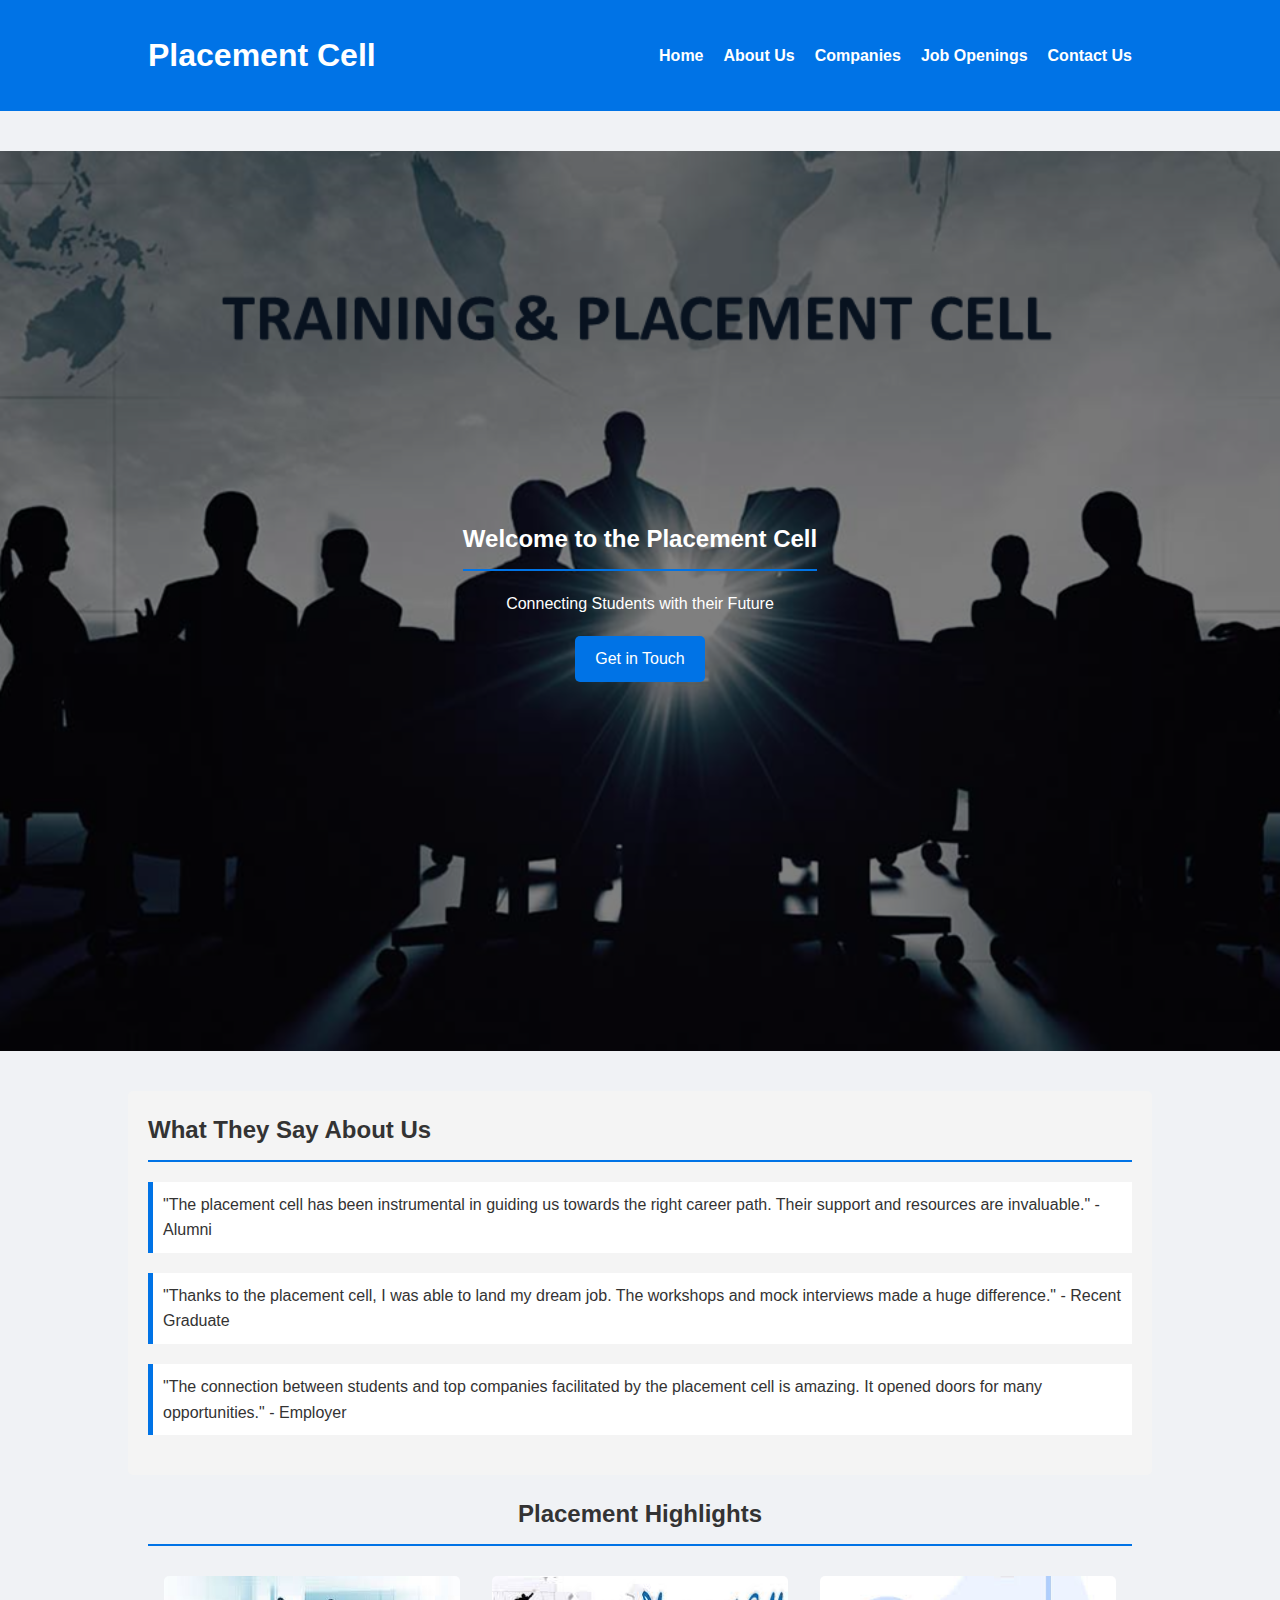
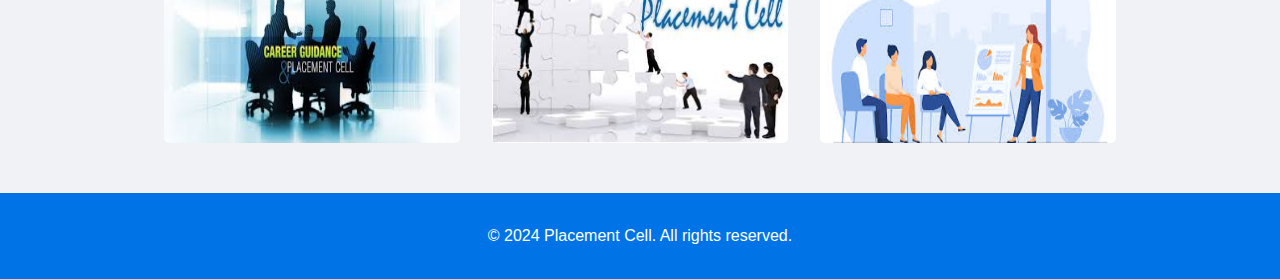
<file: index.html>
<!DOCTYPE html>
<html lang="en">
<head>
    <meta charset="UTF-8">
    <meta name="viewport" content="width=device-width, initial-scale=1.0">
    <title>Placement Cell</title>
    <link rel="stylesheet" href="styles.css">
</head>
<body>
    <header>
        <div class="container">
            <div class="logo">
                <h1>Placement Cell</h1>
            </div>
            <nav>
                <ul>
                    <li><a href="index.html">Home</a></li>
                    <li><a href="about.html">About Us</a></li>
                    <li><a href="companies.html">Companies</a></li>
                    <li><a href="jobs.html">Job Openings</a></li>
                    <li><a href="contact.html">Contact Us</a></li>
                </ul>
            </nav>
        </div>
    </header>
    <section id="hero">
        <div class="hero-content">
            <h2>Welcome to the Placement Cell</h2>
            <p>Connecting Students with their Future</p>
            <a href="contact.html" class="cta">Get in Touch</a>
        </div>
    </section>
    <section id="quotes" class="container">
        <h2>What They Say About Us</h2>
        <div class="quote">
            <p>"The placement cell has been instrumental in guiding us towards the right career path. Their support and resources are invaluable." - Alumni</p>
        </div>
        <div class="quote">
            <p>"Thanks to the placement cell, I was able to land my dream job. The workshops and mock interviews made a huge difference." - Recent Graduate</p>
        </div>
        <div class="quote">
            <p>"The connection between students and top companies facilitated by the placement cell is amazing. It opened doors for many opportunities." - Employer</p>
        </div>
    </section>
    <section id="gallery" class="container">
        <h2>Placement Highlights</h2>
        <div class="gallery-images">
            <img src="activity.jpeg" alt="Placement Event 1">
            <img src="activity2.jpeg" alt="Placement Event 2">
            <img src="activity3.jpeg" alt="Placement Event 3">
        </div>
    </section>
    <footer>
        <div class="container">
            <p>&copy; 2024 Placement Cell. All rights reserved.</p>
        </div>
    </footer>
</body>
</html>
</file>
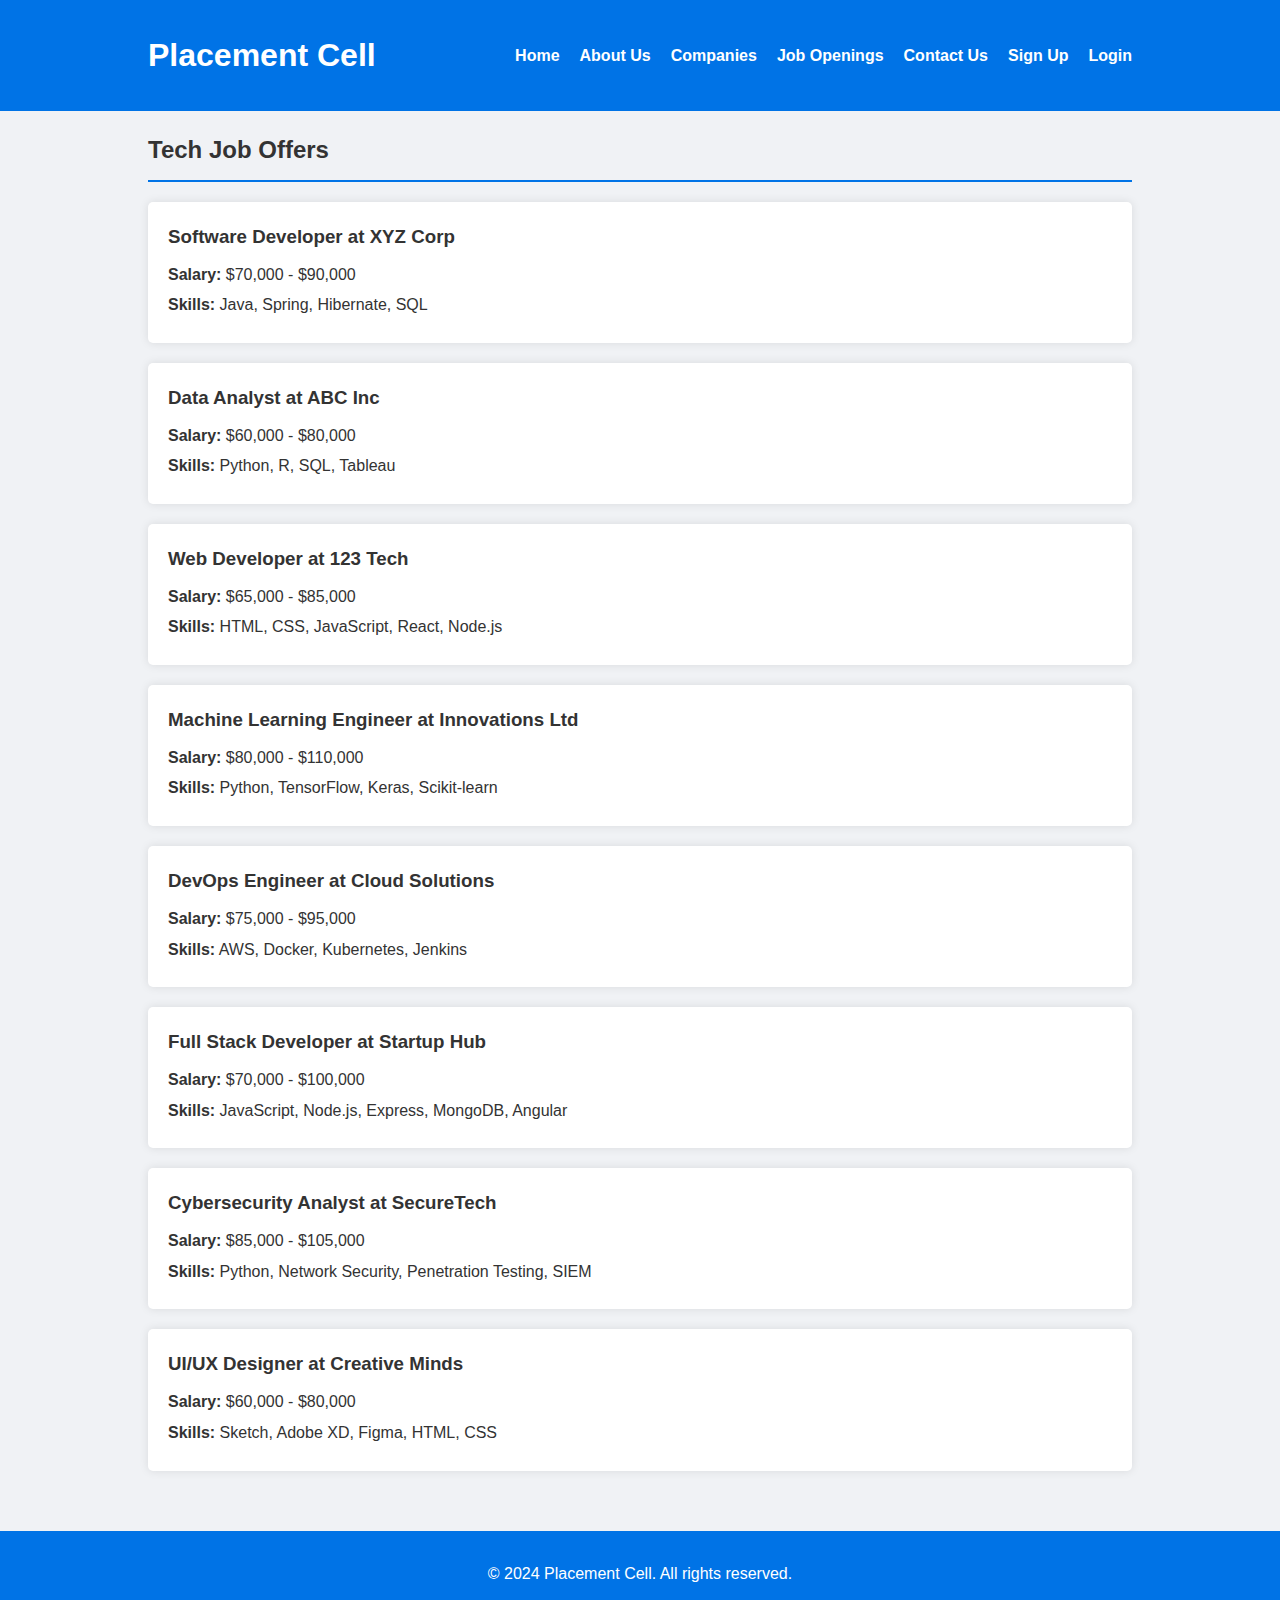
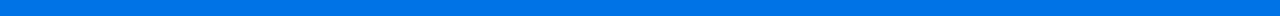
<file: jobs.html>
<!DOCTYPE html>
<html lang="en">
<head>
    <meta charset="UTF-8">
    <meta name="viewport" content="width=device-width, initial-scale=1.0">
    <title>Job Offers</title>
    <link rel="stylesheet" href="styles.css">
</head>
<body>
    <header>
        <div class="container">
            <div class="logo">
                <h1>Placement Cell</h1>
            </div>
            <nav>
                <ul>
                    <li><a href="index.html">Home</a></li>
                    <li><a href="about.html">About Us</a></li>
                    <li><a href="companies.html">Companies</a></li>
                    <li><a href="jobs.html">Job Openings</a></li>
                    <li><a href="contact.html">Contact Us</a></li>
                    <li><a href="signup.html">Sign Up</a></li>
                    <li><a href="login.html">Login</a></li>
                </ul>
            </nav>
        </div>
    </header>
    <section class="container">
        <h2>Tech Job Offers</h2>
        <div class="job-listing">
            <h3>Software Developer at XYZ Corp</h3>
            <p><strong>Salary:</strong> $70,000 - $90,000</p>
            <p><strong>Skills:</strong> Java, Spring, Hibernate, SQL</p>
        </div>
        <div class="job-listing">
            <h3>Data Analyst at ABC Inc</h3>
            <p><strong>Salary:</strong> $60,000 - $80,000</p>
            <p><strong>Skills:</strong> Python, R, SQL, Tableau</p>
        </div>
        <div class="job-listing">
            <h3>Web Developer at 123 Tech</h3>
            <p><strong>Salary:</strong> $65,000 - $85,000</p>
            <p><strong>Skills:</strong> HTML, CSS, JavaScript, React, Node.js</p>
        </div>
        <div class="job-listing">
            <h3>Machine Learning Engineer at Innovations Ltd</h3>
            <p><strong>Salary:</strong> $80,000 - $110,000</p>
            <p><strong>Skills:</strong> Python, TensorFlow, Keras, Scikit-learn</p>
        </div>
        <div class="job-listing">
            <h3>DevOps Engineer at Cloud Solutions</h3>
            <p><strong>Salary:</strong> $75,000 - $95,000</p>
            <p><strong>Skills:</strong> AWS, Docker, Kubernetes, Jenkins</p>
        </div>
        <div class="job-listing">
            <h3>Full Stack Developer at Startup Hub</h3>
            <p><strong>Salary:</strong> $70,000 - $100,000</p>
            <p><strong>Skills:</strong> JavaScript, Node.js, Express, MongoDB, Angular</p>
        </div>
        <div class="job-listing">
            <h3>Cybersecurity Analyst at SecureTech</h3>
            <p><strong>Salary:</strong> $85,000 - $105,000</p>
            <p><strong>Skills:</strong> Python, Network Security, Penetration Testing, SIEM</p>
        </div>
        <div class="job-listing">
            <h3>UI/UX Designer at Creative Minds</h3>
            <p><strong>Salary:</strong> $60,000 - $80,000</p>
            <p><strong>Skills:</strong> Sketch, Adobe XD, Figma, HTML, CSS</p>
        </div>
    </section>
    <footer>
        <div class="container">
            <p>&copy; 2024 Placement Cell. All rights reserved.</p>
        </div>
    </footer>
</body>
</html>
</file>
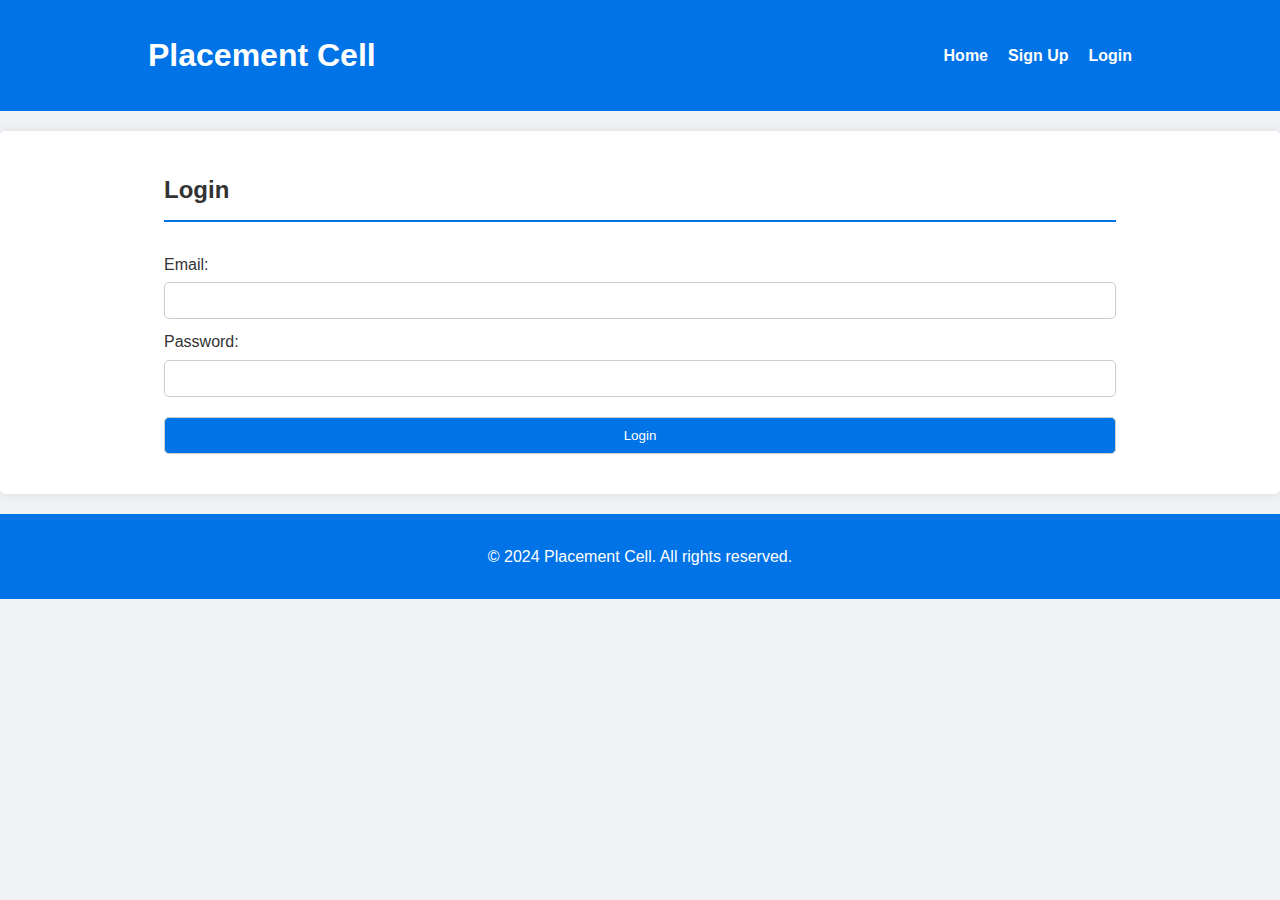
<file: login.html>
<!DOCTYPE html>
<html lang="en">
<head>
    <meta charset="UTF-8">
    <meta name="viewport" content="width=device-width, initial-scale=1.0">
    <title>Login</title>
    <link rel="stylesheet" href="styles.css">
</head>
<body>
    <header>
        <div class="container">
            <div class="logo">
                <h1>Placement Cell</h1>
            </div>
            <nav>
                <ul>
                    <li><a href="index.html">Home</a></li>
                    <li><a href="signup.html">Sign Up</a></li>
                    <li><a href="login.html">Login</a></li>
                </ul>
            </nav>
        </div>
    </header>
    <section class="form-section">
        <div class="container">
            <h2>Login</h2>
            <form id="loginForm">
                <label for="email">Email:</label>
                <input type="email" id="email" name="email" required>
                
                <label for="password">Password:</label>
                <input type="password" id="password" name="password" required>
                
                <button type="submit">Login</button>
            </form>
        </div>
    </section>
    <footer>
        <div class="container">
            <p>&copy; 2024 Placement Cell. All rights reserved.</p>
        </div>
    </footer>
    <script src="scripts.js"></script>
</body>
</html>
</file>
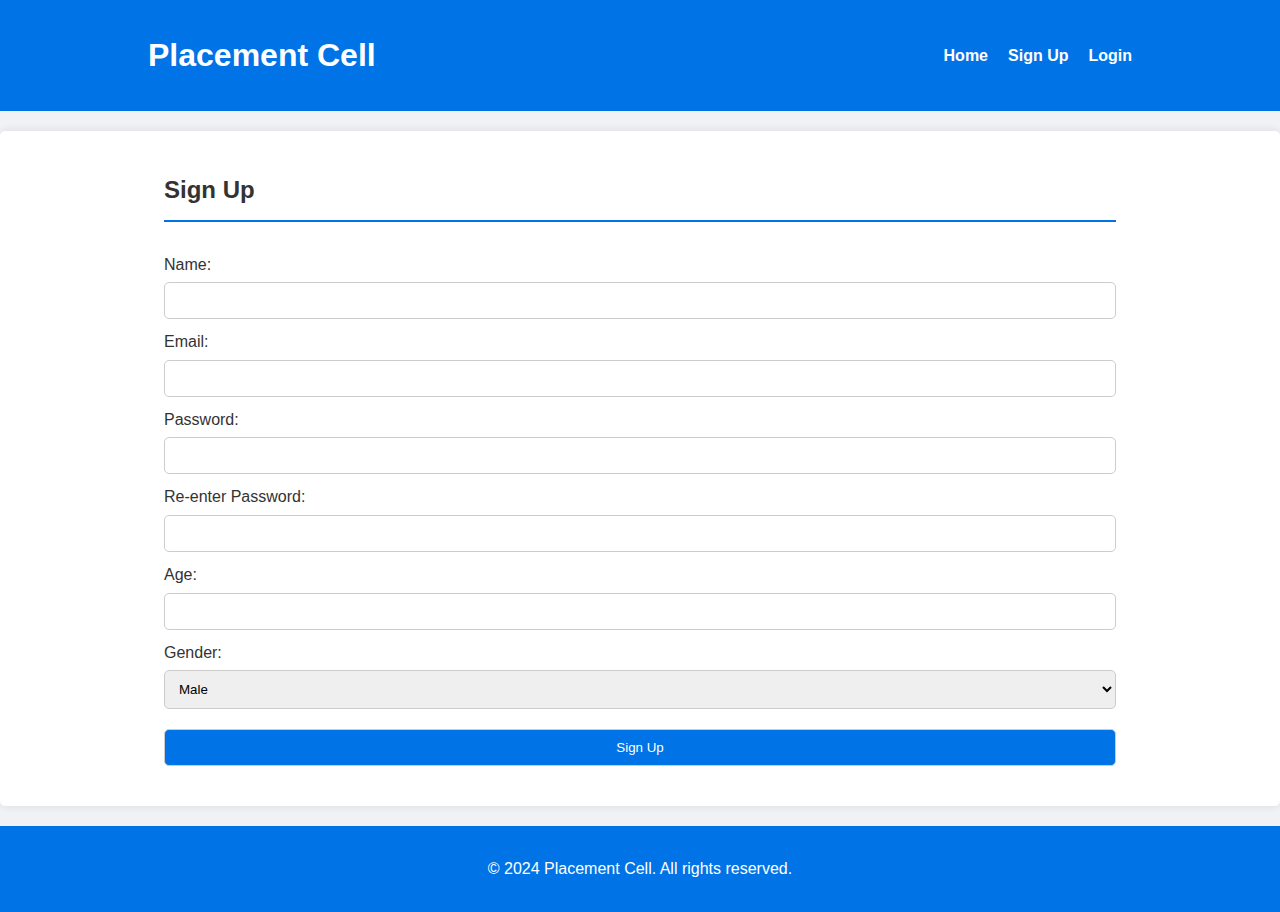
<file: signup.html>
<!DOCTYPE html>
<html lang="en">
<head>
    <meta charset="UTF-8">
    <meta name="viewport" content="width=device-width, initial-scale=1.0">
    <title>Sign Up</title>
    <link rel="stylesheet" href="styles.css">
</head>
<body>
    <header>
        <div class="container">
            <div class="logo">
                <h1>Placement Cell</h1>
            </div>
            <nav>
                <ul>
                    <li><a href="index.html">Home</a></li>
                    <li><a href="signup.html">Sign Up</a></li>
                    <li><a href="login.html">Login</a></li>
                </ul>
            </nav>
        </div>
    </header>
    <section class="form-section">
        <div class="container">
            <h2>Sign Up</h2>
            <form id="signupForm">
                <label for="name">Name:</label>
                <input type="text" id="name" name="name" required>
                
                <label for="email">Email:</label>
                <input type="email" id="email" name="email" required>
                
                <label for="password">Password:</label>
                <input type="password" id="password" name="password" required>
                
                <label for="confirmPassword">Re-enter Password:</label>
                <input type="password" id="confirmPassword" name="confirmPassword" required>
                
                <label for="age">Age:</label>
                <input type="number" id="age" name="age" required>
                
                <label for="gender">Gender:</label>
                <select id="gender" name="gender" required>
                    <option value="male">Male</option>
                    <option value="female">Female</option>
                    <option value="other">Other</option>
                </select>
                
                <button type="submit">Sign Up</button>
            </form>
        </div>
    </section>
    <footer>
        <div class="container">
            <p>&copy; 2024 Placement Cell. All rights reserved.</p>
        </div>
    </footer>
    <script src="scripts.js"></script>
</body>
</html>
</file>
<file: styles.css>
* {
    margin: 0;
    padding: 0;
    box-sizing: border-box;
}

body {
    font-family: 'Arial', sans-serif;
    color: #333;
    line-height: 1.6;
    background-color: #f0f2f5;
}

.container {
    width: 80%;
    margin: 0 auto;
    padding: 20px;
}

header {
    background: #0073e6;
    color: #fff;
    padding: 10px 0;
}

header .container {
    display: flex;
    justify-content: space-between;
    align-items: center;
}

header .logo h1 {
    margin: 0;
}

header nav ul {
    list-style: none;
    display: flex;
}

header nav ul li {
    margin-left: 20px;
}

header nav ul li a {
    color: #fff;
    text-decoration: none;
    font-weight: bold;
}

header nav ul li a:hover {
    text-decoration: underline;
}

#hero {
    background: url('hero-bg.png') no-repeat center center/cover;
    position: relative;
    height: 100vh;
    display: flex;
    justify-content: center;
    align-items: center;
    color: #fff;
    text-align: center;
}

#hero::before {
    content: '';
    position: absolute;
    top: 0;
    left: 0;
    right: 0;
    bottom: 0;
    background: rgba(0, 0, 0, 0.5);
}

.hero-content {
    position: relative;
    z-index: 1;
}

#hero .cta {
    display: inline-block;
    margin-top: 20px;
    padding: 10px 20px;
    background: #0073e6;
    color: #fff;
    text-decoration: none;
    border-radius: 5px;
}

#hero .cta:hover {
    background: #005bb5;
}

section {
    margin: 40px 0;
}

h2 {
    margin-bottom: 20px;
    border-bottom: 2px solid #0073e6;
    padding-bottom: 10px;
}

#quotes {
    background: #f4f4f4;
    padding: 20px;
    border-radius: 5px;
}

.quote {
    margin-bottom: 20px;
    padding: 10px;
    border-left: 5px solid #0073e6;
    background: #fff;
}

#gallery {
    text-align: center;
}

.gallery-images {
    display: flex;
    justify-content: space-around;
    flex-wrap: wrap;
}

.gallery-images img {
    max-width: 30%;
    margin: 10px;
    border-radius: 5px;
}

footer {
    background: #0073e6;
    color: #fff;
    text-align: center;
    padding: 10px 0;
    margin-top: 20px;
}

.form-section {
    padding: 20px;
    background: #fff;
    border-radius: 5px;
    margin: 20px 0;
    box-shadow: 0 0 10px rgba(0, 0, 0, 0.1);
}

.form-section form {
    display: flex;
    flex-direction: column;
}

.form-section form label {
    margin-top: 10px;
}

.form-section form input,
.form-section form select,
.form-section form button {
    margin-top: 5px;
    padding: 10px;
    border: 1px solid #ccc;
    border-radius: 5px;
}

.form-section form button {
    background: #0073e6;
    color: #fff;
    cursor: pointer;
    margin-top: 20px;
}

.form-section form button:hover {
    background: #005bb5;
}
.job-listing {
    background: #fff;
    padding: 20px;
    border-radius: 5px;
    margin-bottom: 20px;
    box-shadow: 0 0 10px rgba(0, 0, 0, 0.1);
}

.job-listing h3 {
    margin-bottom: 10px;
}

.job-listing p {
    margin: 5px 0;
}
</file>
